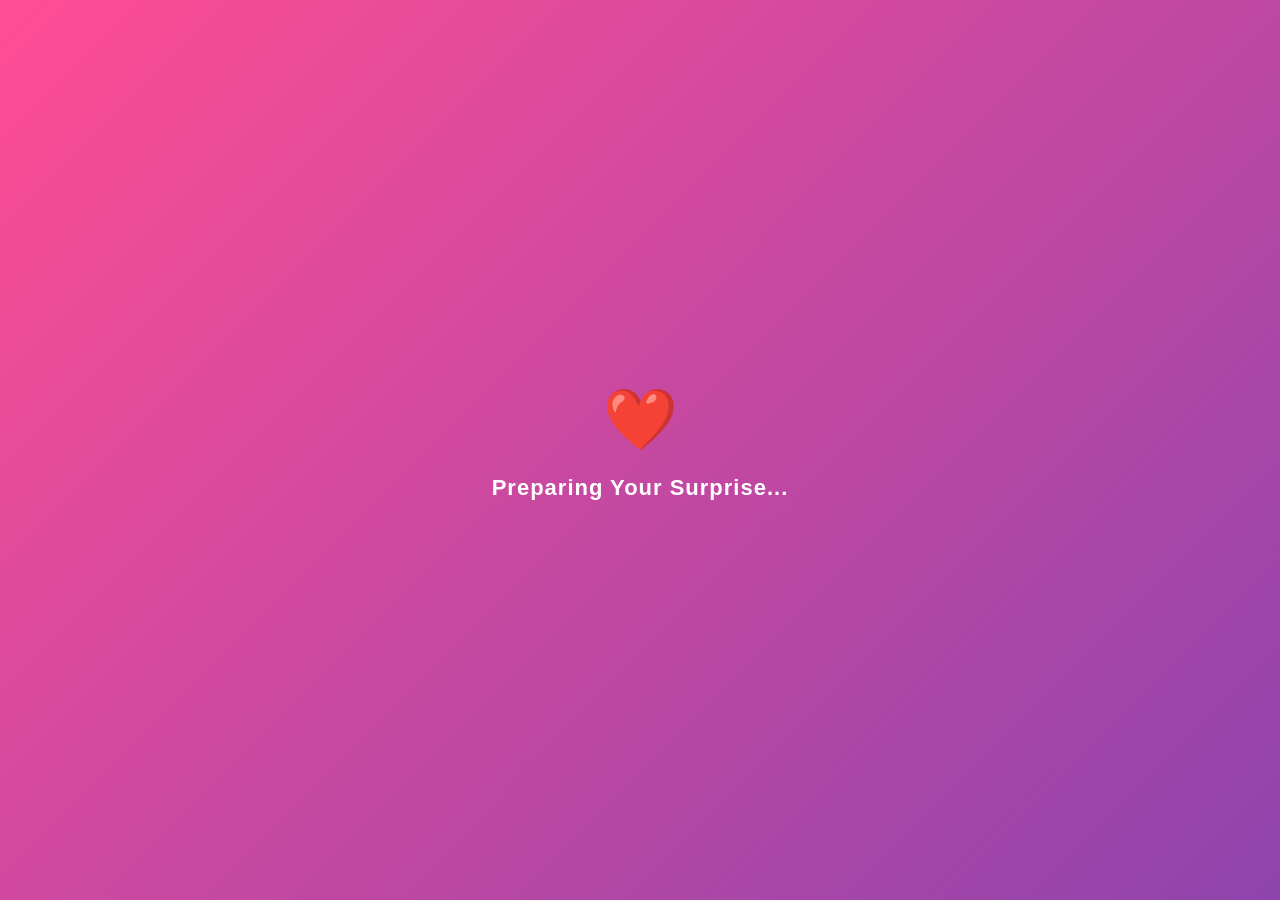
<file: index.html>
<!DOCTYPE html>
<html lang="en">
<head>
<meta charset="UTF-8">
<meta name="viewport" content="width=device-width, initial-scale=1.0">
<title>Happy Birthday ❤️</title>
<link rel="stylesheet" href="style.css">
</head>

<body>

<div id="loader">
    <div class="loader-heart">❤️</div>
    <h2>Preparing Your Surprise...</h2>
</div>

<div class="container">

    <div class="card">

        <div class="emoji">🎂</div>

        <h1>Happy Birthday</h1>

        <h2>💖 ဖြိုးဝေလွင် 💖</h2>

        <p>
            I made this little surprise website
            just for you.
        </p>

        <a href="page2.html" class="btn">
            Start Surprise ✨
        </a>

    </div>

</div>

<script src="script.js"></script>

</body>
</html>
</file>
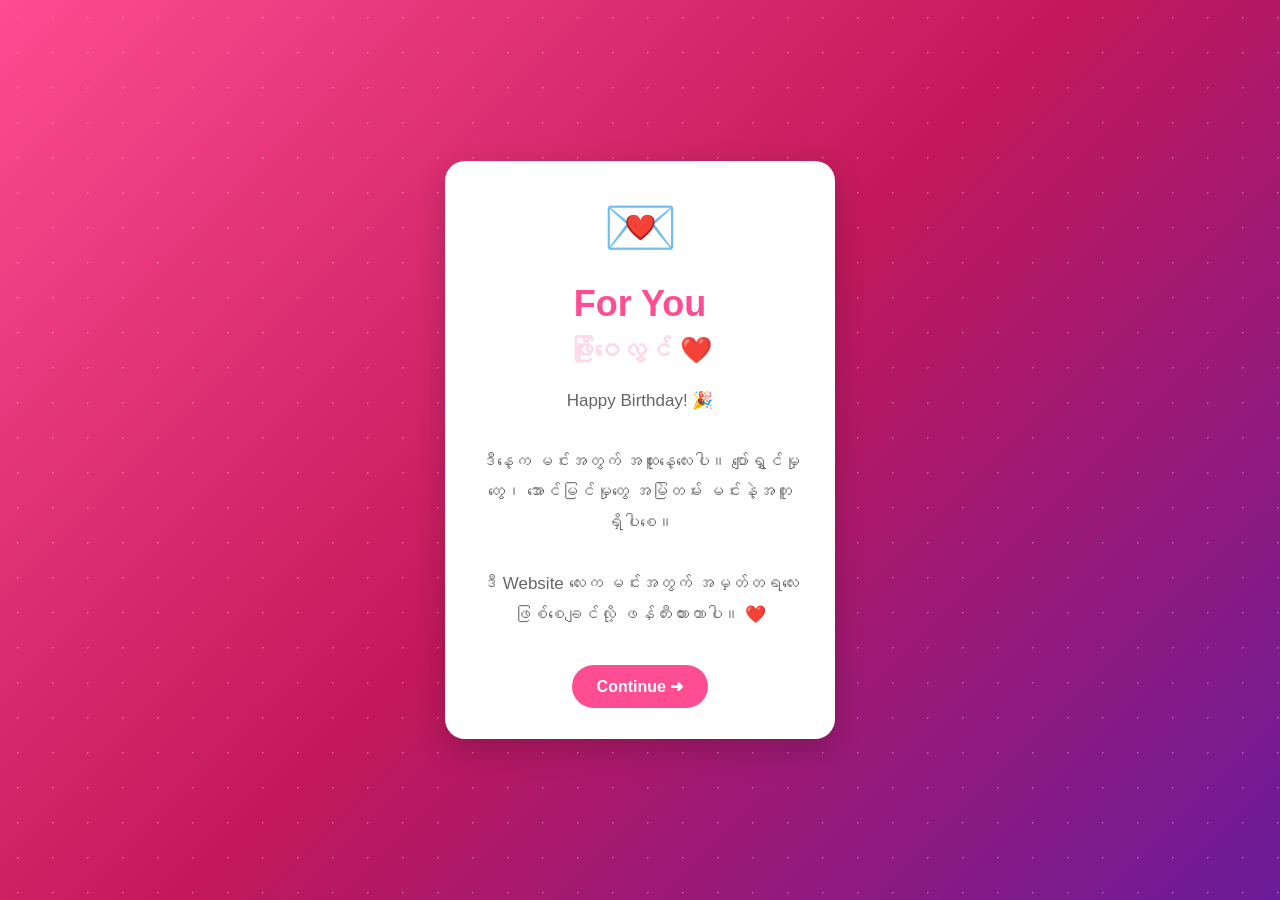
<file: page2.html>
<!DOCTYPE html>
<html lang="en">

<head>
    <meta charset="UTF-8">
    <meta name="viewport" content="width=device-width, initial-scale=1.0">
    <title>Birthday Message ❤️</title>

    <link rel="stylesheet" href="style.css">
</head>

<body>

    <div class="container">

        <div class="card">

            <div class="emoji">💌</div>

            <h1>For You</h1>

            <h2>ဖြိုးဝေလွင် ❤️</h2>

            <p>
                Happy Birthday! 🎉<br><br>

                ဒီနေ့က မင်းအတွက် အထူးနေ့လေးပါ။
                ပျော်ရွှင်မှုတွေ၊ အောင်မြင်မှုတွေ
                အမြဲတမ်း မင်းနဲ့အတူ ရှိပါစေ။

                <br><br>

                ဒီ Website လေးက
                မင်းအတွက် အမှတ်တရလေး
                ဖြစ်စေချင်လို့ ဖန်တီးထားတာပါ။ ❤️
            </p>

            <a href="page3.html" class="btn">
                Continue ➜
            </a>

        </div>

    </div>

    <script src="script.js"></script>

</body>

</html>
</file>
<file: style.css>
#selectedCake{
    width:220px;
    margin:20px 0;
    transition:.5s;
}

#selectedCake:hover{
    transform:scale(1.08);
}

button.btn{
    border:none;
    cursor:pointer;
}.emoji{
    font-size:60px;
    animation:flicker .4s infinite alternate;
}

@keyframes flicker{
    from{
        transform:scale(1);
    }
    to{
        transform:scale(1.08);
    }
}*{
    margin:0;
    padding:0;
    box-sizing:border-box;
}

body{
    min-height:100vh;
    display:flex;
    justify-content:center;
    align-items:center;
    background:linear-gradient(135deg,#ff4b91,#c2185b,#6a1b9a);
    font-family:Arial,Helvetica,sans-serif;
    overflow:hidden;
}

.container{
    width:100%;
    max-width:430px;
    height:100vh;
    display:flex;
    justify-content:center;
    align-items:center;
    padding:20px;
}*{
    margin:0;
    padding:0;
    box-sizing:border-box;
}

body{
    min-height:100vh;
    display:flex;
    justify-content:center;
    align-items:center;
    background:linear-gradient(135deg,#ff4b91,#c2185b,#6a1b9a);
    font-family:Arial,Helvetica,sans-serif;
    overflow:hidden;
}

.container{
    width:100%;
    max-width:430px;
    padding:20px;
}

.card{
    width:100%;
    background:rgba(255,255,255,.15);
    backdrop-filter:blur(20px);
    border:1px solid rgba(255,255,255,.25);
    border-radius:30px;
    padding:40px 30px;
    text-align:center;
    color:#fff;
    box-shadow:0 20px 50px rgba(0,0,0,.3);
}

.emoji{
    font-size:60px;
    margin-bottom:20px;
}

.card h1{
    font-size:36px;
    margin-bottom:10px;
}

.card h2{
    font-size:26px;
    margin-bottom:20px;
    color:#ffd8e8;
}

.card p{
    font-size:17px;
    line-height:1.8;
    margin-bottom:35px;
}

.btn{
    display:inline-block;
    padding:15px 35px;
    background:#ffffff;
    color:#e91e63;
    text-decoration:none;
    border-radius:50px;
    font-weight:bold;
    transition:.3s;
}

.btn:hover{
    transform:scale(1.05);
}/* ===== Background Stars ===== */

body::before{
    content:"";
    position:fixed;
    top:0;
    left:0;
    width:100%;
    height:100%;
    background-image:
        radial-gradient(white 1px, transparent 1px);
    background-size:35px 35px;
    opacity:.25;
    animation:starsMove 20s linear infinite;
    pointer-events:none;
}

@keyframes starsMove{
    from{
        transform:translateY(0);
    }
    to{
        transform:translateY(-300px);
    }
}/* ===== Floating Hearts ===== */

body::after{
    content:"❤️  💖  💕  ❤️  💖";
    position:fixed;
    left:0;
    bottom:-80px;
    width:100%;
    font-size:24px;
    letter-spacing:60px;
    opacity:.35;
    animation:heartsUp 12s linear infinite;
    pointer-events:none;
}

@keyframes heartsUp{
    0%{
        transform:translateY(0);
    }

    100%{
        transform:translateY(-120vh);
    }
}/* ===== Card Animation ===== */

.card{
    animation:cardShow 1.2s ease;
    transition:0.4s;
}

.card:hover{
    transform:translateY(-8px);
    box-shadow:0 25px 60px rgba(255,255,255,.25);
}

@keyframes cardShow{

    0%{
        opacity:0;
        transform:translateY(50px) scale(.9);
    }

    100%{
        opacity:1;
        transform:translateY(0) scale(1);
    }

}/* ===== Button Animation ===== */

.btn{
    animation:pulse 2s infinite;
}

.btn:hover{
    background:#ff5fa2;
    color:#fff;
}

@keyframes pulse{

    0%{
        box-shadow:0 0 0 0 rgba(255,255,255,.6);
    }

    70%{
        box-shadow:0 0 0 20px rgba(255,255,255,0);
    }

    100%{
        box-shadow:0 0 0 0 rgba(255,255,255,0);
    }

}/* ===== Cake Cards ===== */

.cake-list{
    display:grid;
    grid-template-columns:repeat(2,1fr);
    gap:15px;
    margin:30px 0;
}

.cake{
    background:rgba(255,255,255,.15);
    border-radius:20px;
    padding:20px;
    color:#fff;
    text-align:center;
    font-size:22px;
    cursor:pointer;
    transition:.3s;
}

.cake:hover{
    transform:scale(1.05);
    background:rgba(255,255,255,.25);
}/* ===== Candle ===== */

.candle{

width:14px;

height:70px;

margin:25px auto;

border-radius:20px;

background:#fff;

position:relative;

}

.candle::before{

content:"";

position:absolute;

top:-18px;

left:50%;

transform:translateX(-50%);

width:16px;

height:16px;

border-radius:50%;

background:gold;

box-shadow:0 0 25px yellow;

animation:flame 1s infinite alternate;

}

@keyframes flame{

from{

transform:translateX(-50%) scale(1);

opacity:1;

}

to{

transform:translateX(-50%) scale(1.3);

opacity:.6;

}

}/* ===== Gallery ===== */

.gallery{
display:grid;
grid-template-columns:repeat(3,1fr);
gap:10px;
margin:25px 0;
}

.gallery img{
width:100%;
height:110px;
object-fit:cover;
border-radius:15px;
border:2px solid rgba(255,255,255,.4);
}

.letter{
margin:25px 0;
padding:20px;
background:rgba(255,255,255,.12);
border-radius:20px;
}

.letter h2{
margin-bottom:15px;
}

.letter p{
font-size:16px;
line-height:1.8;
}/* ===== Premium Loader ===== */

#loader{
position:fixed;
top:0;
left:0;
width:100%;
height:100%;
background:#120018;
display:flex;
flex-direction:column;
justify-content:center;
align-items:center;
z-index:9999;
transition:1s;
}

.loader-heart{
font-size:70px;
animation:heartbeat 1s infinite;
}

#loader h2{
color:#fff;
margin-top:20px;
font-size:22px;
letter-spacing:1px;
}

@keyframes heartbeat{

0%{
transform:scale(1);
}

50%{
transform:scale(1.3);
}

100%{
transform:scale(1);
}

}#loader{
    position:fixed;
    top:0;
    left:0;
    width:100%;
    height:100%;
    background:linear-gradient(135deg,#ff4d94,#8e44ad);
    display:flex;
    flex-direction:column;
    justify-content:center;
    align-items:center;
    z-index:9999;
    color:#fff;
}

.loader-heart{
    font-size:70px;
    animation:heartbeat 1s infinite;
}

@keyframes heartbeat{
    0%{transform:scale(1);}
    50%{transform:scale(1.3);}
    100%{transform:scale(1);}
}

.card{
    background:#fff;
    padding:30px 20px;
    border-radius:20px;
    text-align:center;
    box-shadow:0 10px 30px rgba(0,0,0,.2);
}

.emoji{
    font-size:60px;
}

h1{
    color:#ff4d94;
    margin:15px 0;
}

h2{
    color:#555;
    margin-bottom:15px;
}

p{
    color:#666;
    margin-bottom:20px;
}

.btn{
    display:inline-block;
    padding:12px 25px;
    background:#ff4d94;
    color:#fff;
    text-decoration:none;
    border-radius:30px;
    font-weight:bold;
}#loader{
    position:fixed;
    top:0;
    left:0;
    width:100%;
    height:100%;
    background:linear-gradient(135deg,#ff4d94,#8e44ad);
    display:flex;
    flex-direction:column;
    justify-content:center;
    align-items:center;
    color:#fff;
    z-index:9999;
}

.loader-heart{
    font-size:60px;
    animation:heartbeat 1s infinite;
}

#loader h2{
    margin-top:20px;
    font-size:22px;
}

@keyframes heartbeat{
    0%,100%{transform:scale(1);}
    50%{transform:scale(1.3);}
}.cake img{
    width:100px;
    height:100px;
    object-fit:cover;
    border-radius:10px;
}
</file>
